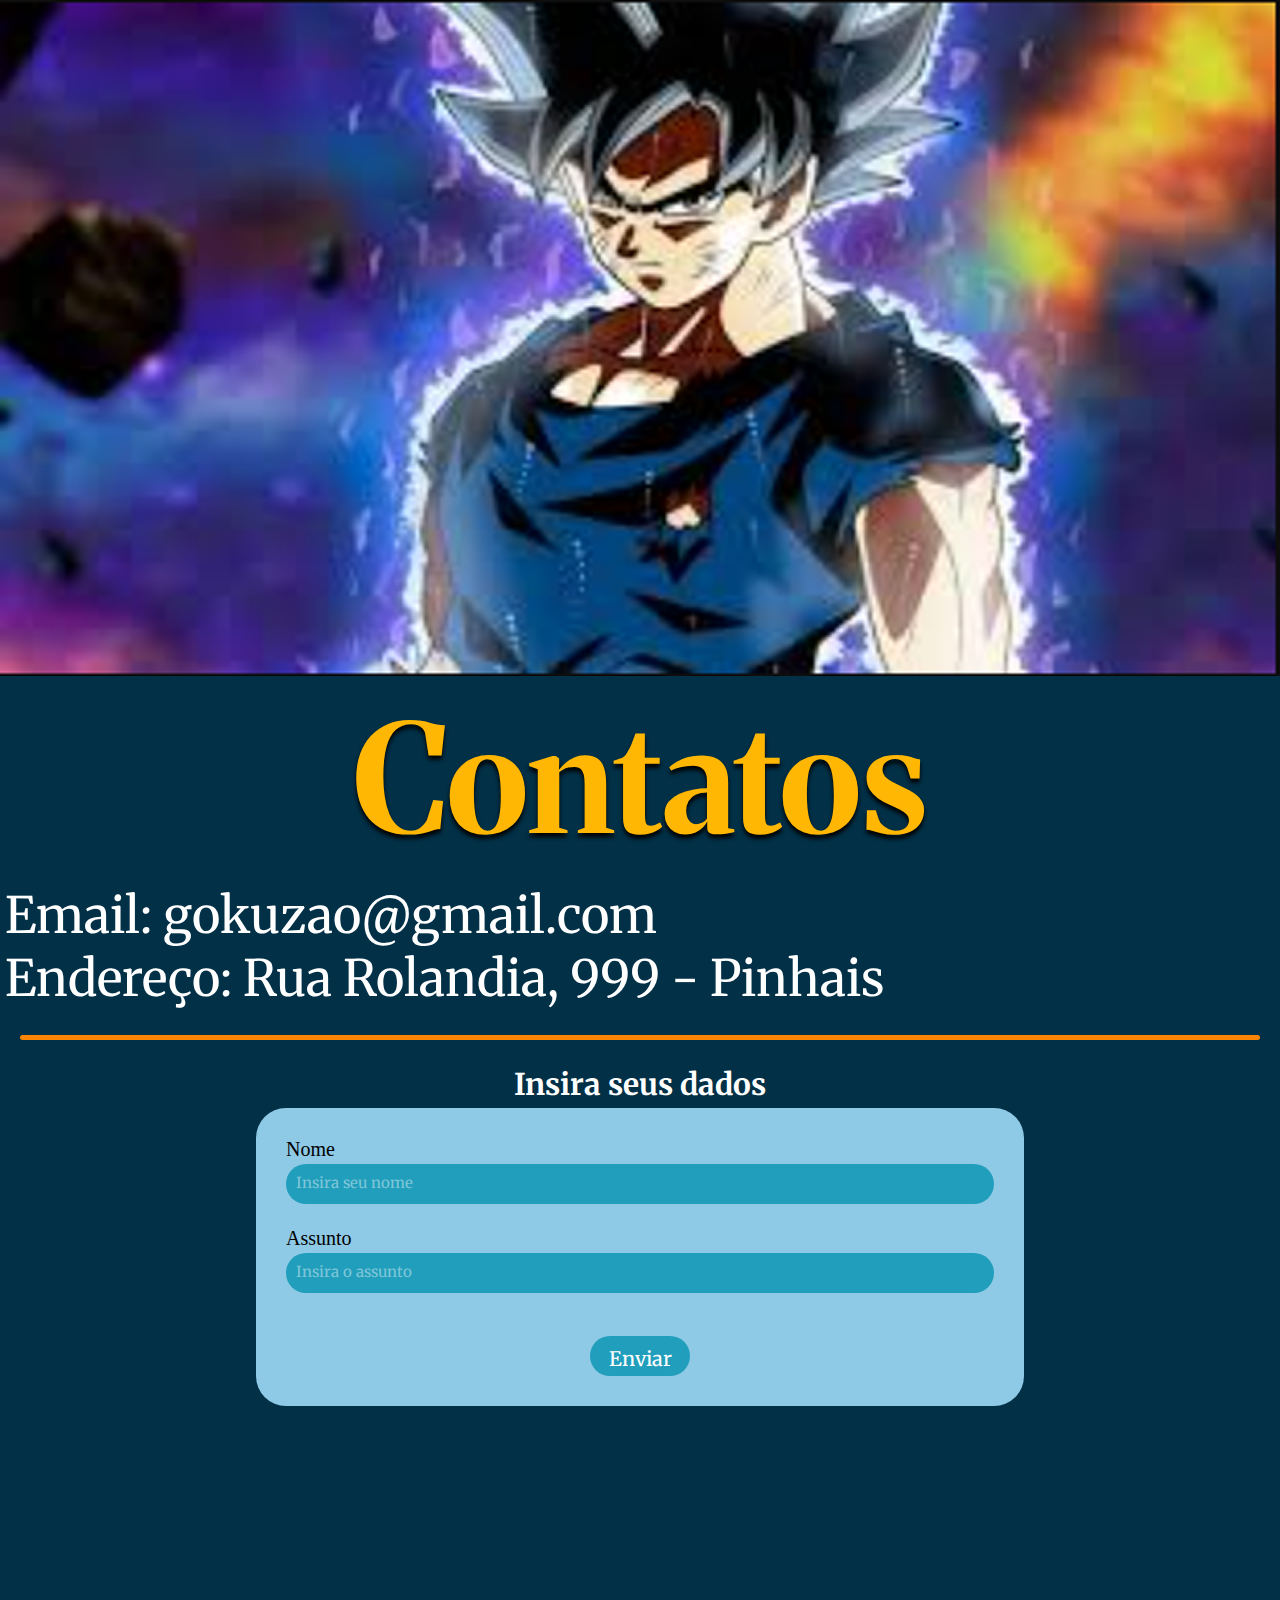
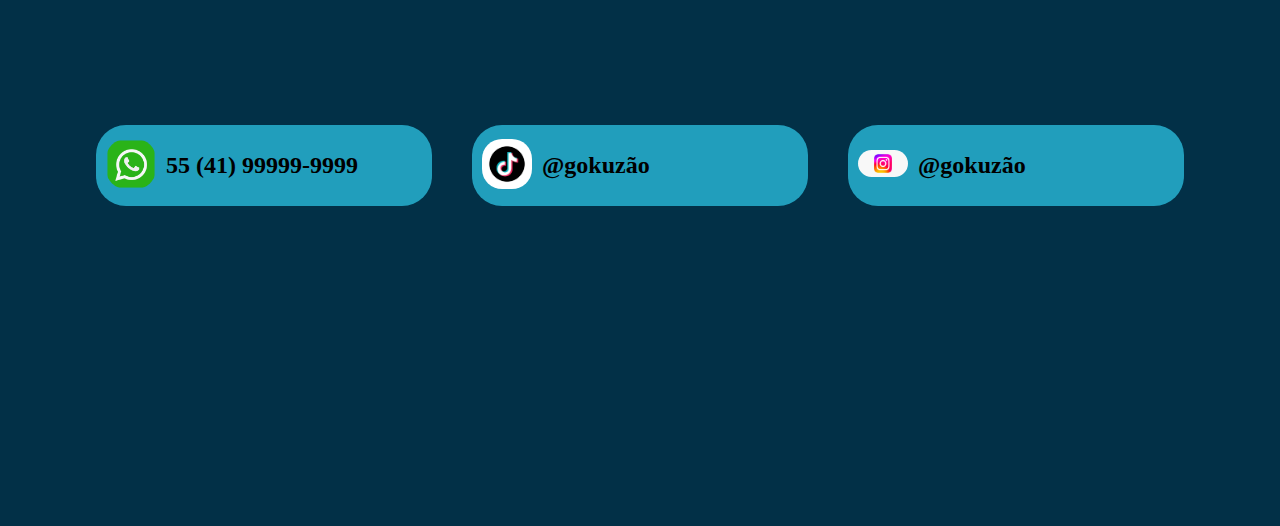
<file: contato/index.html>
<!DOCTYPE html>
<html lang="en">
<head>
    <meta charset="UTF-8">
    <meta name="viewport" content="width=device-width, initial-scale=1.0">
    <title>Betoneiras-home</title>
    <link rel="stylesheet" href="style.css">
    <script src="script.js"></script>
    <link rel="preconnect" href="https://fonts.googleapis.com">
    <link rel="preconnect" href="https://fonts.gstatic.com" crossorigin>
    <link href="https://fonts.googleapis.com/css2?family=Merriweather:ital,opsz,wght@0,18..144,300..900;1,18..144,300..900&family=Oswald:wght@200..700&family=Roboto:ital,wght@0,100..900;1,100..900&display=swap" rel="stylesheet">
</head>
<body>

    <section class="s1">
        <img class="img" src="./images/back.png" alt="">
        <h1 class="title">Contatos</h1>
        <p class="frase">Email: gokuzao@gmail.com <br>Endereço: Rua Rolandia, 999 - Pinhais</p>
        <hr class="line">
        <h2>Insira seus dados</h2>
    </section>
    
    <section class="contato">
        
        <div class="formulario">
            <label for="nome">Nome</label><br>
            <input type="text" placeholder="Insira seu nome" id="nome"><br>
            <label for="assunto">Assunto</label><br>
            <input type="text" placeholder="Insira o assunto" id="assunto"><br>
            <button onclick="enviar()">Enviar</button>
        </div>
    </section>

    <section class="s2">
        <hr class="line2">

        <div class="card">
            <div class="top-card">
                <img src="./images/watsapp.png" alt="">
            </div>
            <div class="bottom-card">
                <h2>55 (41) 99999-9999</h2>
            </div>
        </div>

        <div class="card">
            <div class="top-card">
                <img src="./images/tiktok.jpg" alt="">
            </div>
            <div class="bottom-card">
                <h2>@gokuzão</h2> 
            </div>
        </div>

        <div class="card">
            <div class="top-card">
                <img src="./images/insta.png" alt="">
            </div>
            <div class="bottom-card">
                <h2>@gokuzão</h2>
            </div>
        </div>

        <hr class="line2">
    </section>

</body>
</html>
</file>
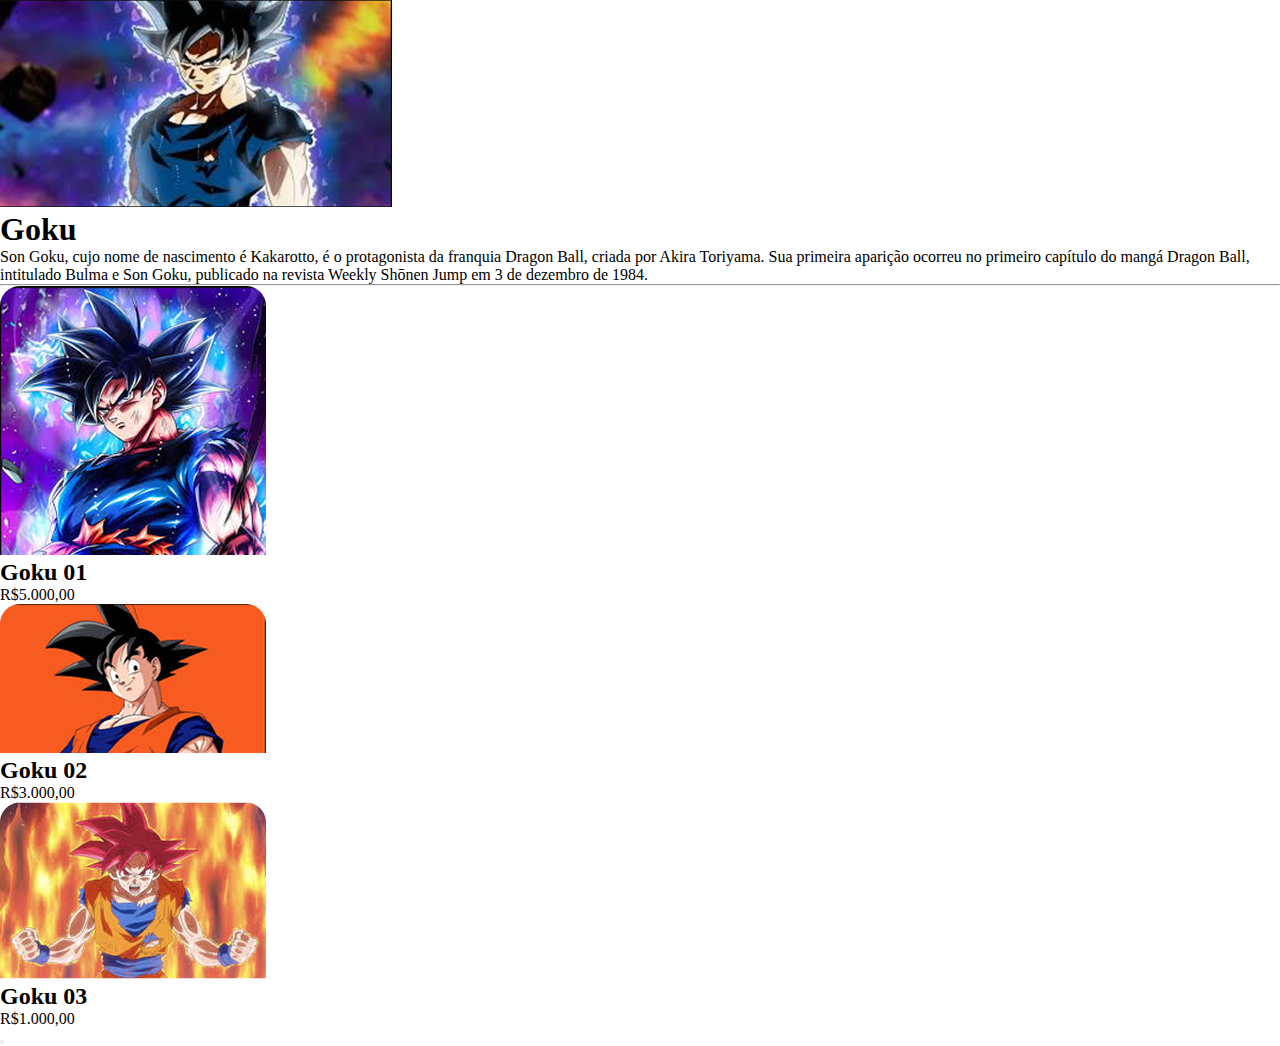
<file: home/index.html>
<!DOCTYPE html>
<html lang="en">

<head>
    <meta charset="UTF-8">
    <meta name="viewport" content="width=device-width, initial-scale=1.0">
    <title>Home-Goku</title>
    <link rel="stylesheet" href="style.css">
    <script src="script.js"></script>
</head>

<body>
    <section class="s1">
        <img class="img-s1" src="./images/goku banner.png" alt="">
        <h1 class="title">Goku</h1>
        <p class="frase">Son Goku, cujo nome de nascimento é Kakarotto, é o protagonista da franquia Dragon Ball, criada
            por Akira Toriyama. Sua primeira aparição ocorreu no primeiro capítulo do mangá Dragon Ball, intitulado
            Bulma e Son Goku, publicado na revista Weekly Shōnen Jump em 3 de dezembro de 1984.</p>
        <hr class="line">
    </section>
    <section>
        <div class="card">
            <div class="top-card">
                <img src="./images/goku 1.png" alt="">
            </div>
            <div class="bottom-card">
                <h2>Goku 01</h2>
                <p>R$5.000,00</p>
            </div>
        </div>
        <div class="card">
            <div class="top-card">
                <img src="./images/goku 2.png" alt="">
            </div>

            <div class="bottom-card">
                <h2>Goku 02</h2>
                <p>R$3.000,00</p>
            </div>
        </div>

        <div class="card">
            <div class="top-card">
                <img src="./images/goku 3.png" alt="">
            </div>
            <div class="bottom-card">
                <h2>Goku 03</h2>
                <p>R$1.000,00</p>
            </div>
        </div>
    </section>

    <button onclick="window.location.href='../Contato'"></button>
</body>

</html>
</file>
<file: contato/style.css>
*{
    margin: 0;
    padding: 0;
    box-sizing: border-box;
          
}

body{
    display: flex;
    align-items: center;
    justify-content: center;
    flex-direction: column;
    background-color: #023047;
}

.s1{
    width: 100%;
}

.s1 img{
    width: 100%;
    height: auto;
}

.s1 h1{
    font-size: 50px;
    color: white;
    font-family: "Merriweather", serif; 
    padding: 5px;
    display: flex;
    justify-items: center;
    align-items: center;
    flex-direction: column;
}

.s1 p{
    color: #8ECAE6;
    font-size: 24px;
    padding: 5px;
}

.s1 hr{
    margin: 20px;
    background-color: #FB8500;
    height: 5px;
    border: none;
    border-radius: 30px;
    display: flex;
    justify-items: center;
    align-items: center;
    flex-direction: column;
}

.s1 h2{
    font-size: 30px;
    color: white;
    font-family: "Merriweather", serif; 
    padding: 5px;
    display: flex;
    justify-items: center;
    align-items: center;
    flex-direction: column;
}

.contato{
    background-color: #8ECAE6;
    width: 60%;
    height: auto ;
    border-radius: 30px;
    font-size: 20px;
    padding: 30px;
}

.formulario{
    display: flex;
    justify-items: center;
    flex-direction: column;
    gap: 0px;
}

label{
    margin-bottom: -20px;
}

input{
    background-color: #219EBC;
    border: none;
    border-radius: 30px;
    height: 40px;
    padding: 10px;

        
}

input::placeholder{
    border: none;
    color: #ffffff6e;
    font-family: "Merriweather", serif; 
    font-size: 15px;
    gap: 2px;
} 


button {
    width: 100px;
    height: 40px; 
    margin: 20px auto 0 auto; 
    background-color: #219EBC;
    color: rgb(255, 255, 255);
    border: none;
    border-radius: 20px;
    padding: 10px;
    cursor: pointer;
    font-size: 20px;
    font-family: "Merriweather", serif; 
}

.line2{
    margin: 10px ;
    width: 405px;  
    border: none;
    height: 5px;
    background-color: #FB8500;
    border-radius: 30px;
    
}

.s2{
    display: flex;
    flex-wrap: wrap;
    justify-content: center;
    align-items: center;
    gap: 30px;
    min-height: 80vh;
    height: auto;
}

.card{
    background-color: #219EBC;
    border-radius: 30px;
    margin: 10px;
    height: 81px;
    width: 336px;
    display: flex;
    justify-items: center;
    align-items: center;
    flex-direction: row;
    gap: 10px;
    padding-left: 10px;
}

.s2 img{
    width: 50px;
    height: auto;
    border-radius: 20px
}


@media (width>=768px){
    
    .card{
        margin: 5px;
    }
    
    .s1 p {
        height: auto;
        color: #ffffff;
        padding: 5px;
        font-size: 50px;
        display: flex;
        font-family: "Merriweather", serif; 
    }
    .s1 h1{
        color:#FFB703;
        padding: 5px;
        font-size: 150px;
        text-shadow: 0 4px 4px black;
        font-family: "Merriweather", serif; 
    }
    .s2 hr {
      display: none;
    
    }
    .line2{
        margin: 20px auto;
        width: 90vw;  
        border: none;
        height: 5px;
        background-color: #FB8500;
    }

}
</file>
<file: home/style.css>
*{
    margin: 0;
    padding: 0;
    box-sizing: border-box;
}
</file>
